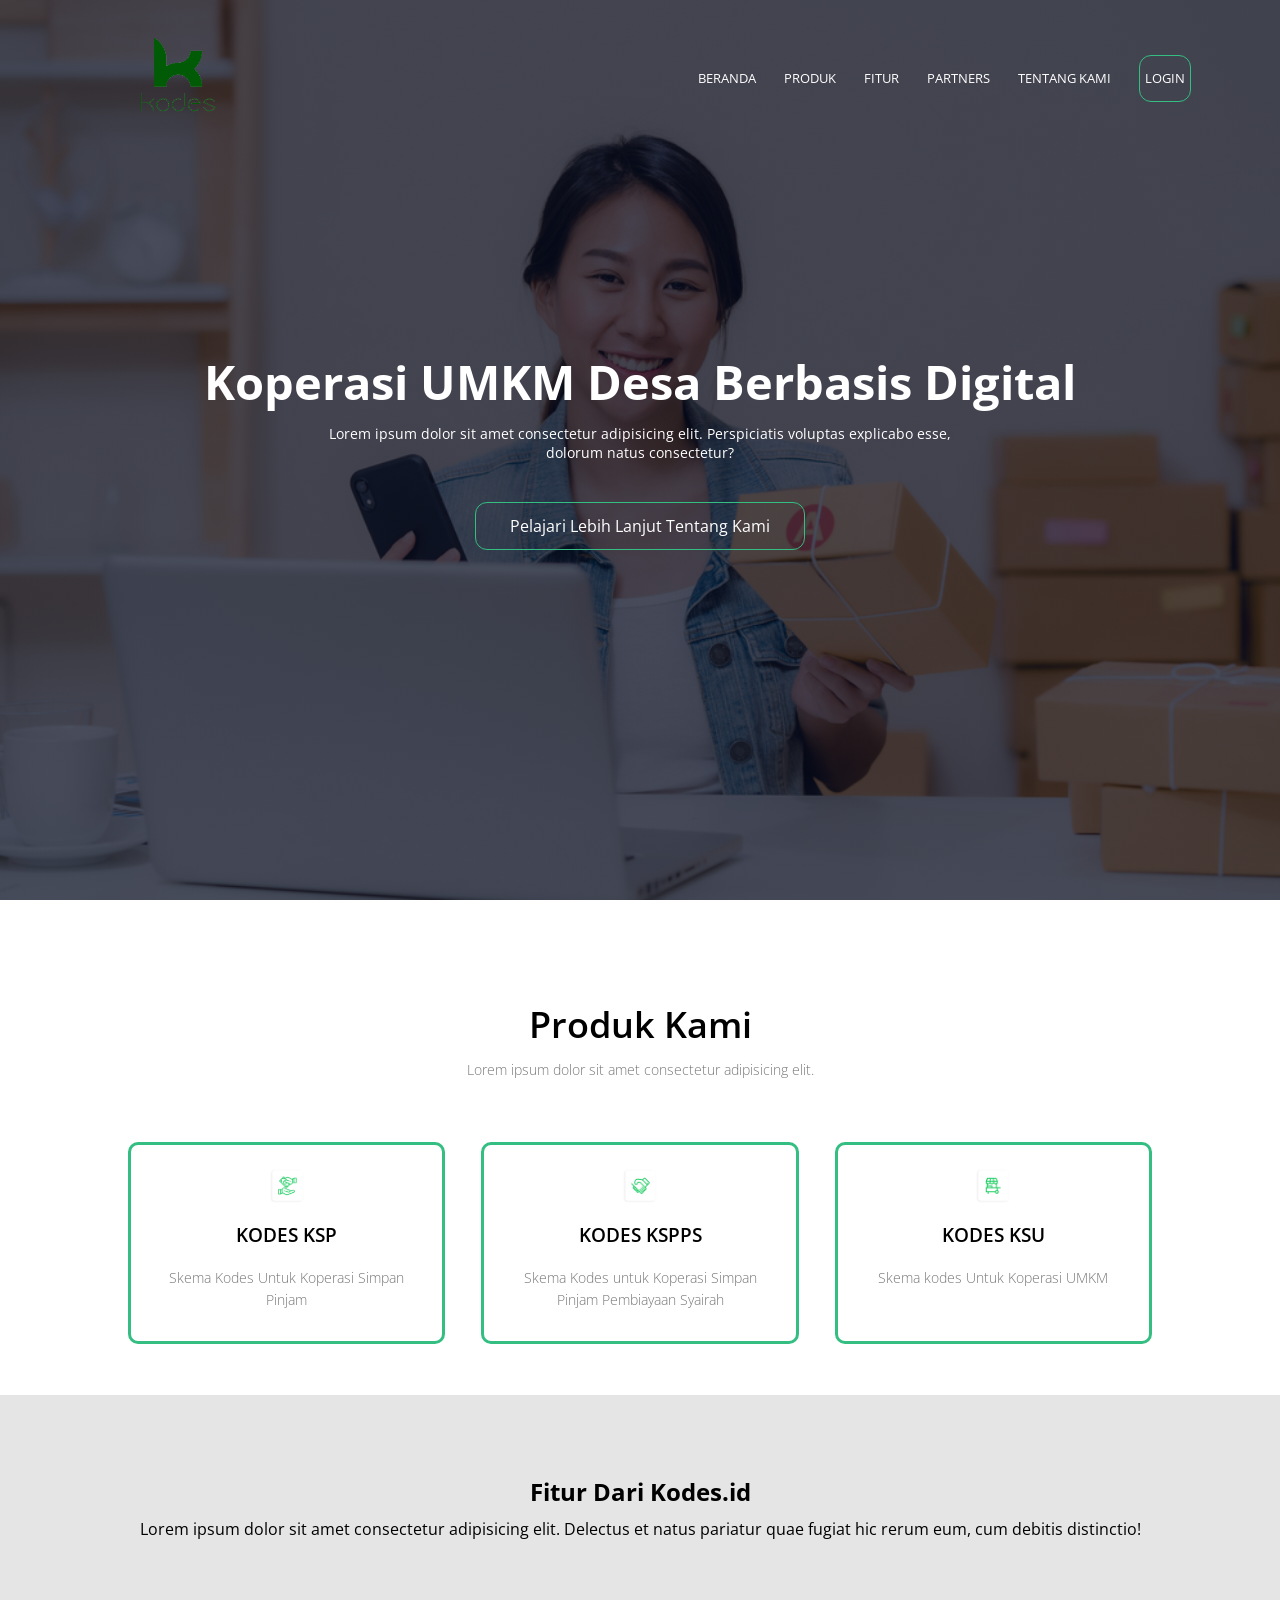
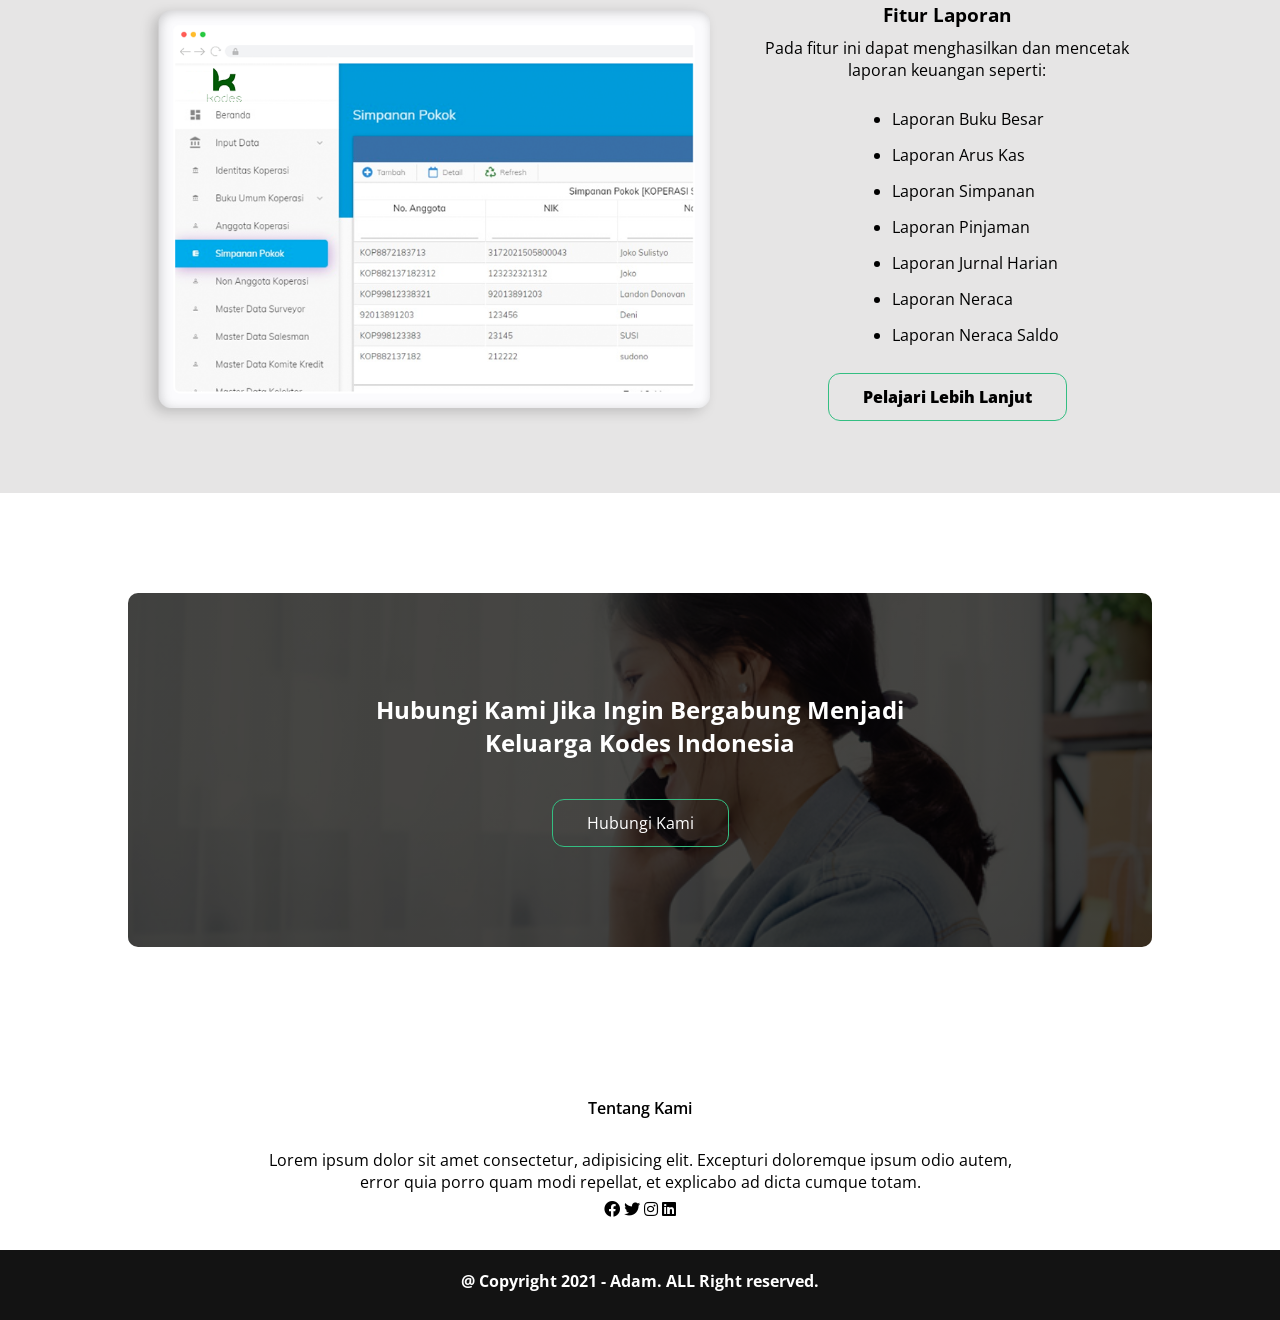
<file: index.html>
<!DOCTYPE html>
<html lang="en">
<head>
    <meta charset="UTF-8">
    <meta name="viewport" content="width=device-width, initial-scale=1.0">
    <title>Kodes : Koperasi UMKM Desa Digital</title>
    <link rel="stylesheet" href="style.css">
    <link rel="preconnect" href="https://fonts.googleapis.com">
<link rel="preconnect" href="https://fonts.gstatic.com" crossorigin>
<link href="https://fonts.googleapis.com/css2?family=Open+Sans:wght@300;400;500;600;700&display=swap" rel="stylesheet">
<link rel="stylesheet" href="https://cdnjs.cloudflare.com/ajax/libs/font-awesome/5.15.1/css/all.min.css">
</head>
<body>
    <section class="header">
        <nav>
            <a href="index.html"><img src="asset/logofix.png"></a>
            <div class="nav-links" id="navLinks">
                <i class="fas fa-times" onclick="hideMenu()"></i>
                <ul>
                    <li><a href="index.html">BERANDA</a></li>
                    <li><a href="#">PRODUK</a></li>
                    <li><a href="fitur.html">FITUR</a></li>
                    <li><a href="#">PARTNERS</a></li>
                    <li><a href="contact.html">TENTANG KAMI</a></li>
                    <li><a href="login.html" class="login-btn">LOGIN</a></li>
                </ul>
            </div>
            <i class="fas fa-bars" onclick="showMenu()"></i>
        </nav>

        <div class="text-box">
            <h1>Koperasi UMKM Desa Berbasis Digital</h1>
            <p>Lorem ipsum dolor sit amet consectetur adipisicing elit. Perspiciatis voluptas explicabo esse,<br> dolorum natus consectetur?</p>
            <a href="" class="core-btn">Pelajari Lebih Lanjut Tentang Kami</a>
        </div>
    </section>


    <!-- Produk -->

    <section class="produk">
        <h1>Produk Kami</h1>
        <p>Lorem ipsum dolor sit amet consectetur adipisicing elit.</p>

        <div class="row">
            <div class="produk-col" >
                <a href=""><img src="asset/icon_KSP.png" alt="KODES KSP" style="width:42px;height:42px;"></a>
                <h3>KODES KSP</h3>
                <p>Skema Kodes Untuk Koperasi Simpan Pinjam</p>
            </div>
            <div class="produk-col">
                <a href=""><img src="asset/icon_KSPPS.png" alt="KODES KSP" style="width:42px;height:42px;"></a>
                <h3>KODES KSPPS</h3>
                <p>Skema Kodes untuk Koperasi Simpan Pinjam Pembiayaan Syairah</p>
            </div>
            <div class="produk-col">
                <a href=""><img src="asset/icon_KSU.png" alt="KODES KSP" style="width:42px;height:42px;"></a>
                <h3>KODES KSU</h3>
                <p>Skema kodes Untuk Koperasi UMKM</p>
            </div>
        </div>
    </section>

    <!-- fitur -->

    <section class="bgfitur">
        <div class="fitur ">
        <h1>Fitur Dari Kodes.id</h1>
        <p>Lorem ipsum dolor sit amet consectetur adipisicing elit. Delectus et natus pariatur quae fugiat hic rerum eum, cum debitis distinctio!</p>

        <div class="row">
            <div class="fitur-col-left ">
                <img src="asset/image_fitur_2.png"> 
                
            </div>
            <div class="fitur-col-right">
                <h3>Fitur Laporan</h3>
                <P>Pada fitur ini dapat menghasilkan dan mencetak <br> laporan keuangan seperti: </P>
                <ul>
                    <li>Laporan Buku Besar</li>
                    <li>Laporan Arus Kas</li>
                    <li>Laporan Simpanan</li>
                    <li>Laporan Pinjaman</li>
                    <li>Laporan Jurnal Harian</li>
                    <li>Laporan Neraca</li>
                    <li>Laporan Neraca Saldo</li>
                </ul>
                <a href="fitur.html" class="core-btn">Pelajari Lebih Lanjut</a>
            </div>
        </div>
        </div>

    </section>

    <!-- Hubungi kami -->
<section class="cta">
    <h1>Hubungi Kami Jika Ingin Bergabung Menjadi<br> Keluarga Kodes Indonesia</h1>
    <a href="contact.html" class="core-btn">Hubungi Kami</a>
</section>

<!-- footer -->
<section class="footer">
    <h4>Tentang Kami</h4>
    <p>Lorem ipsum dolor sit amet consectetur, adipisicing elit. Excepturi doloremque ipsum odio autem,<br> error quia porro quam modi repellat, et explicabo ad dicta cumque totam.</p>
    <div class="icons">
        <i class="fab fa-facebook"></i>
        <i class="fab fa-twitter"></i>
        <i class="fab fa-instagram"></i>
        <i class="fab fa-linkedin"></i>
    </div>
</section>

<section class="cr">
    <h4> @ Copyright 2021 - Adam. ALL Right reserved.</h4>
</section>

    <!-- Toogle Menu -->
    <script>
        var navLinks = document.getElementById("navLinks");

        function showMenu(){
            navLinks.style.right="0";
        }
        function hideMenu(){
            navLinks.style.right="-200px";
        }

    </script>
</body>
</html>
</file>
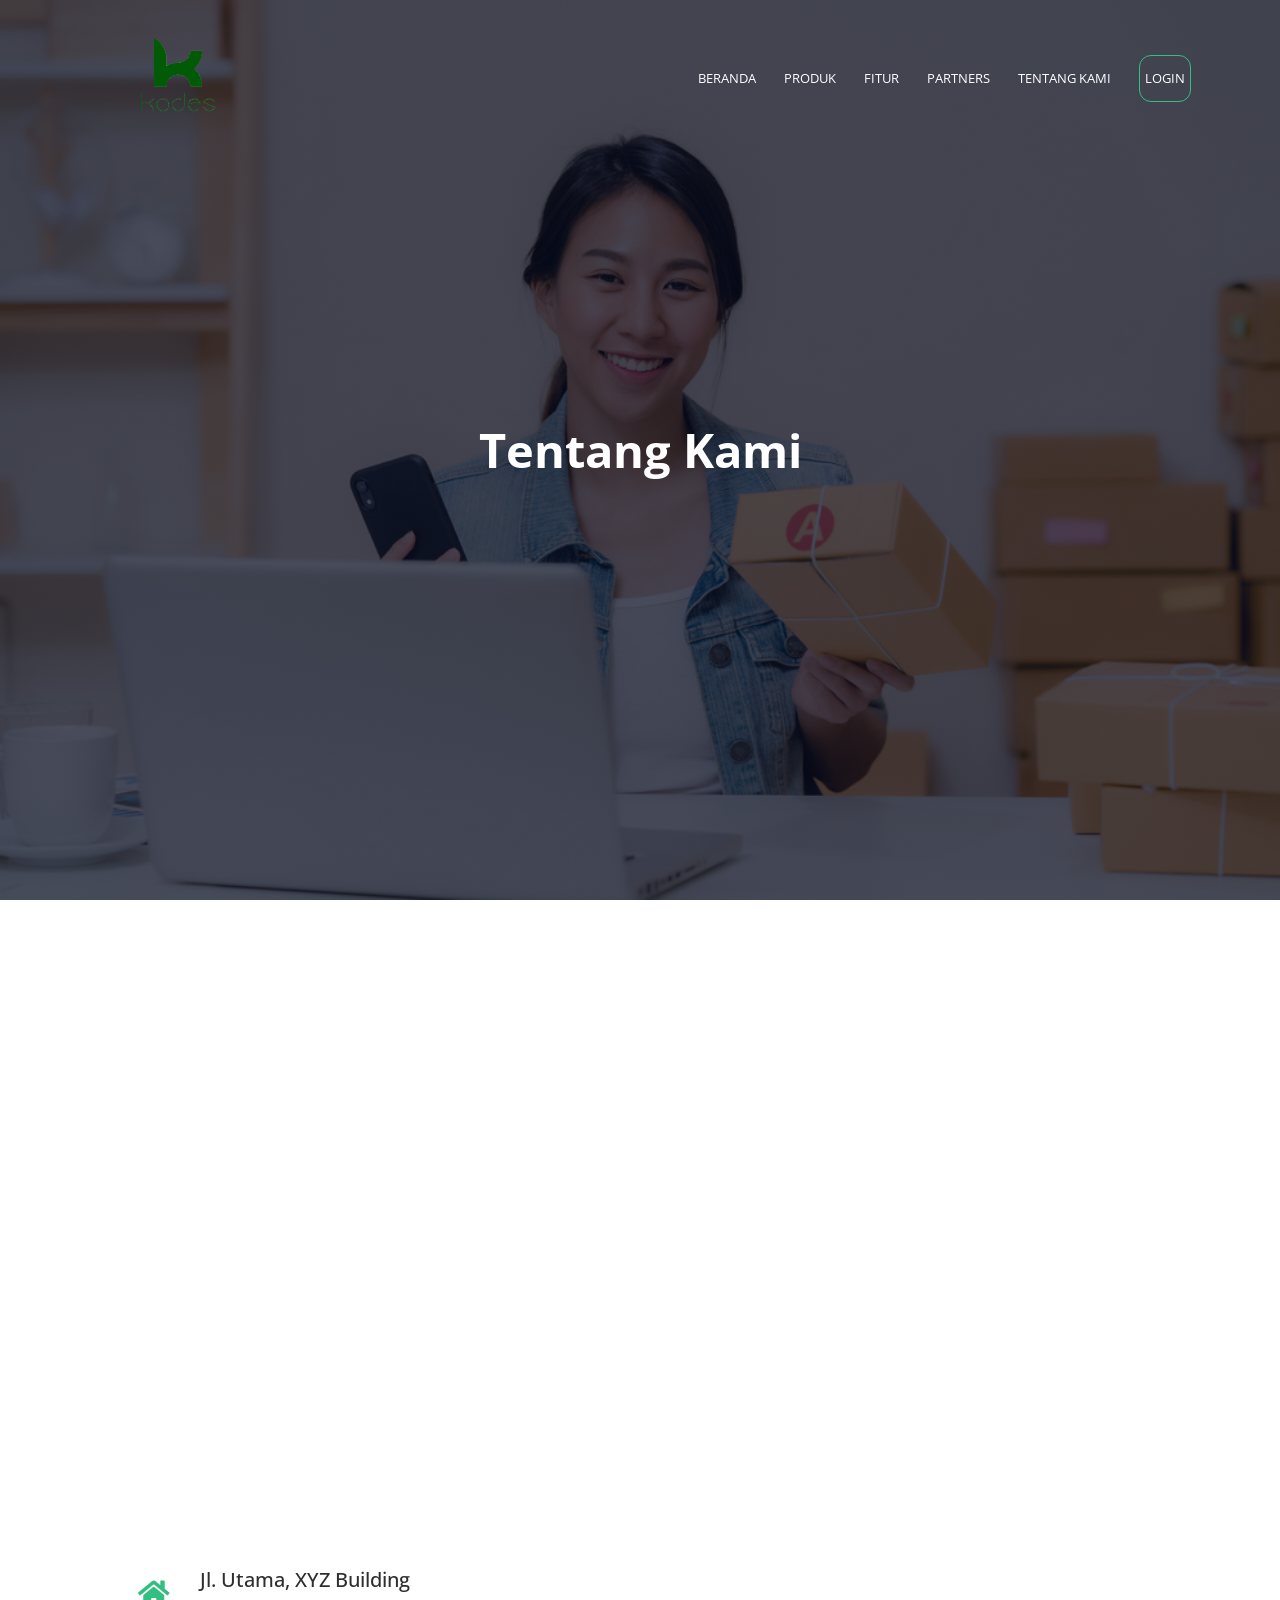
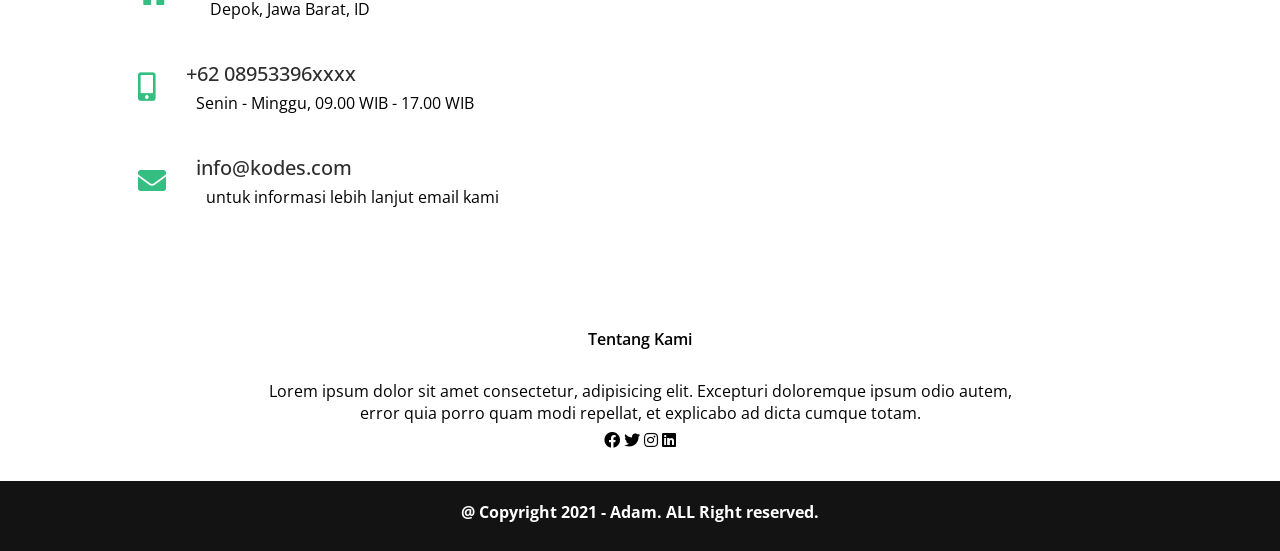
<file: contact.html>
<!DOCTYPE html>
<html lang="en">
<head>
    <meta charset="UTF-8">
    <meta name="viewport" content="width=device-width, initial-scale=1.0">
    <title>Kodes : Koperasi UMKM Desa Digital</title>
    <link rel="stylesheet" href="style.css">
    <link rel="preconnect" href="https://fonts.googleapis.com">
<link rel="preconnect" href="https://fonts.gstatic.com" crossorigin>
<link href="https://fonts.googleapis.com/css2?family=Open+Sans:wght@300;400;500;600;700&display=swap" rel="stylesheet">
<link rel="stylesheet" href="https://cdnjs.cloudflare.com/ajax/libs/font-awesome/5.15.1/css/all.min.css">
</head>
<body>
    <section class="header">
        <nav>
            <a href="index.html"><img src="asset/logofix.png"></a>
            <div class="nav-links" id="navLinks">
                <i class="fas fa-times" onclick="hideMenu()"></i>
                <ul>
                    <li><a href="index.html">BERANDA</a></li>
                    <li><a href="#">PRODUK</a></li>
                    <li><a href="fitur.html">FITUR</a></li>
                    <li><a href="#">PARTNERS</a></li>
                    <li><a href="contact.html">TENTANG KAMI</a></li>
                    <li><a href="login.html" class="login-btn">LOGIN</a></li>
                </ul>
            </div>
            <i class="fas fa-bars" onclick="showMenu()"></i>
        </nav>

        <div class="text-box">
            <h1>Tentang Kami</h1>
            
        </div>
    </section>

<section class="loc">
    <iframe src="https://www.google.com/maps/embed?pb=!1m18!1m12!1m3!1d3965.2037290221406!2d106.84844491434212!3d-6.367675364061634!2m3!1f0!2f0!3f0!3m2!1i1024!2i768!4f13.1!3m3!1m2!1s0x2e69ec6fac1d2609%3A0x78a1354db9b333d!2sJl.%20Utama%2C%20Tugu%2C%20Kec.%20Cimanggis%2C%20Kota%20Depok%2C%20Jawa%20Barat!5e0!3m2!1sid!2sid!4v1635995725706!5m2!1sid!2sid" width="600" height="450" style="border:0;" allowfullscreen="" loading="lazy"></iframe>
</section>

<section class="tentang-kami">
    <div class="row">
        <div class="tentang-col">
            <div>
                <i class="fas fa-home"></i>
                <span>
                <h5>Jl. Utama, XYZ Building</h5>
                <p>Depok, Jawa Barat, ID</p>
                </span>
            </div>
            <div>
                <i class="fas fa-mobile-alt"></i>
                <span>
                <h5>+62 08953396xxxx</h5>
                <p>Senin - Minggu, 09.00 WIB - 17.00 WIB</p>
                </span>
            </div>
            <div>
                <i class="fas fa-envelope"></i>
                <span>
                <h5>info@kodes.com</h5>
                <p>untuk informasi lebih lanjut email kami</p>
                </span>
            </div>
        </div>
    </div>

</section>

<!-- footer -->
<section class="footer">
    <h4>Tentang Kami</h4>
    <p>Lorem ipsum dolor sit amet consectetur, adipisicing elit. Excepturi doloremque ipsum odio autem,<br> error quia porro quam modi repellat, et explicabo ad dicta cumque totam.</p>
    <div class="icons">
        <i class="fab fa-facebook"></i>
        <i class="fab fa-twitter"></i>
        <i class="fab fa-instagram"></i>
        <i class="fab fa-linkedin"></i>
    </div>
</section>

<section class="cr">
    <h4> @ Copyright 2021 - Adam. ALL Right reserved.</h4>
</section>

    <!-- Toogle Menu -->
    <script>
        var navLinks = document.getElementById("navLinks");

        function showMenu(){
            navLinks.style.right="0";
        }
        function hideMenu(){
            navLinks.style.right="-200px";
        }

    </script>
</body>
</html>
</file>
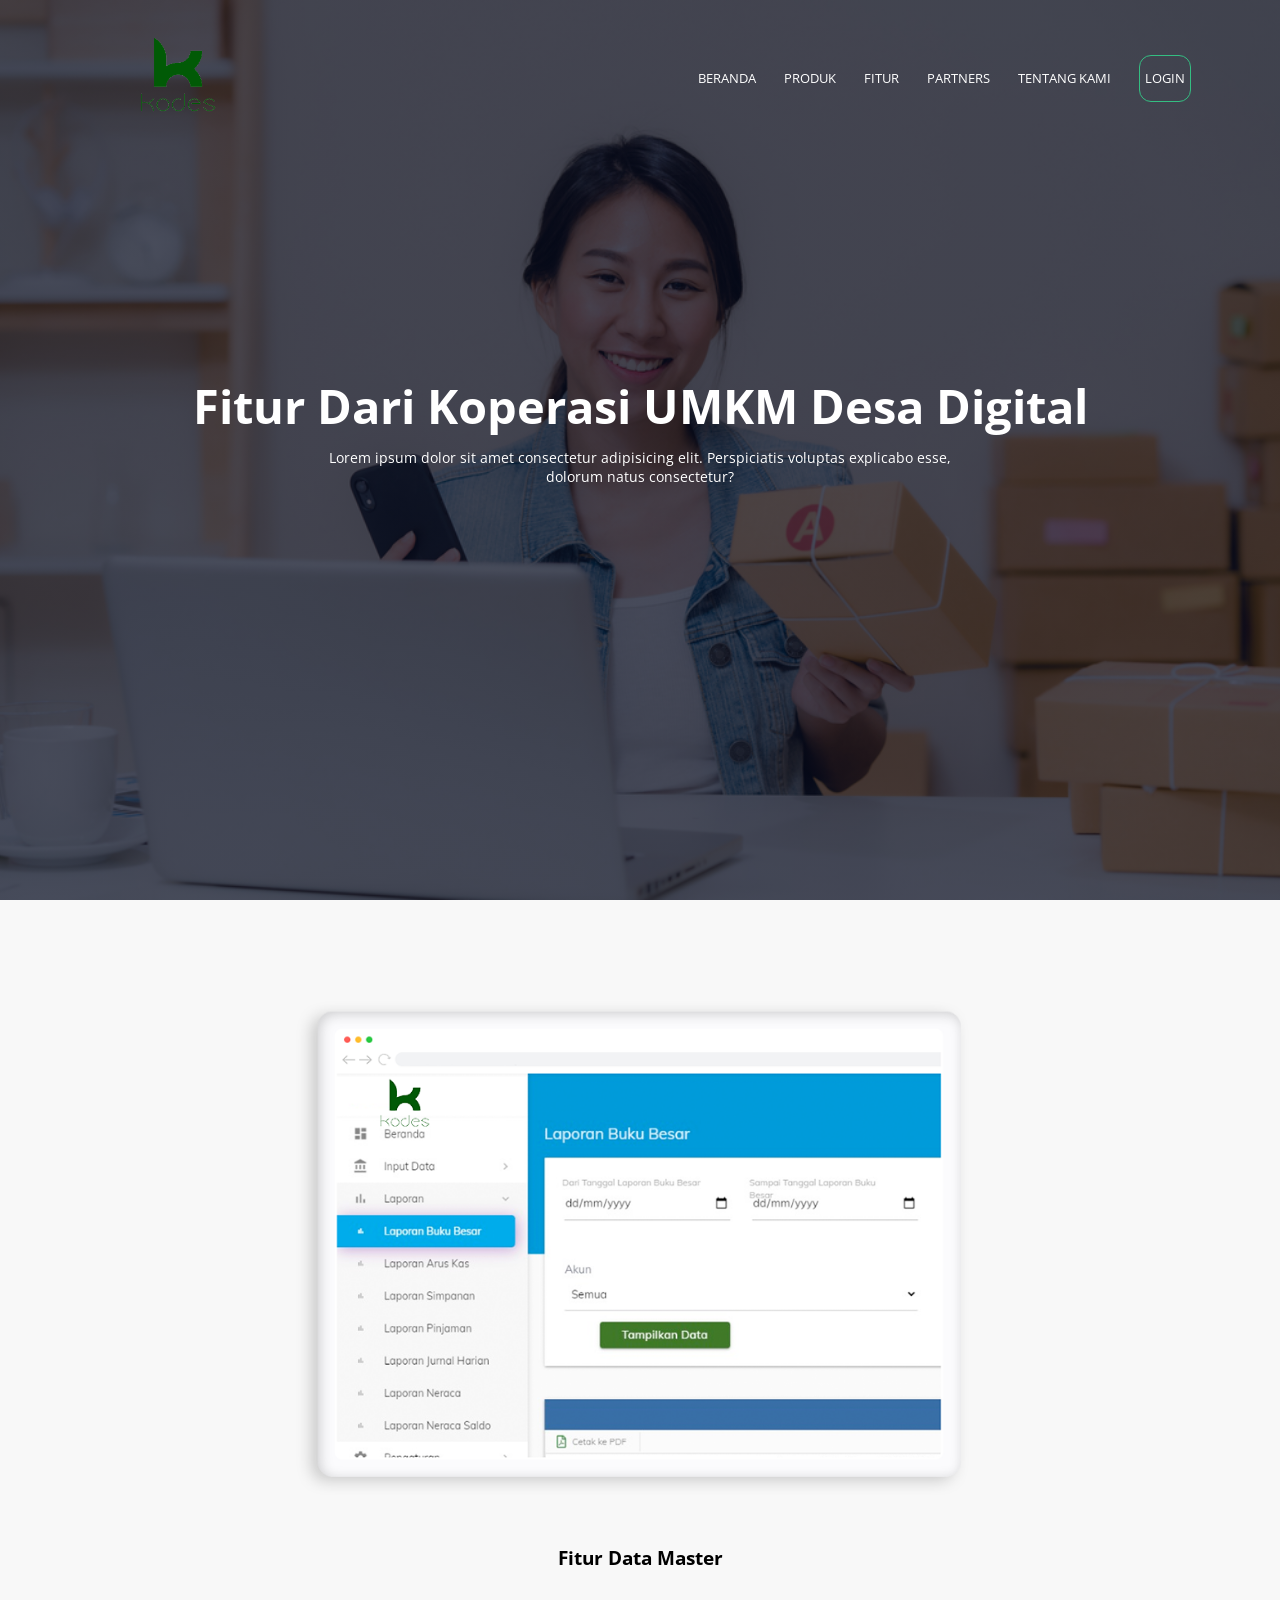
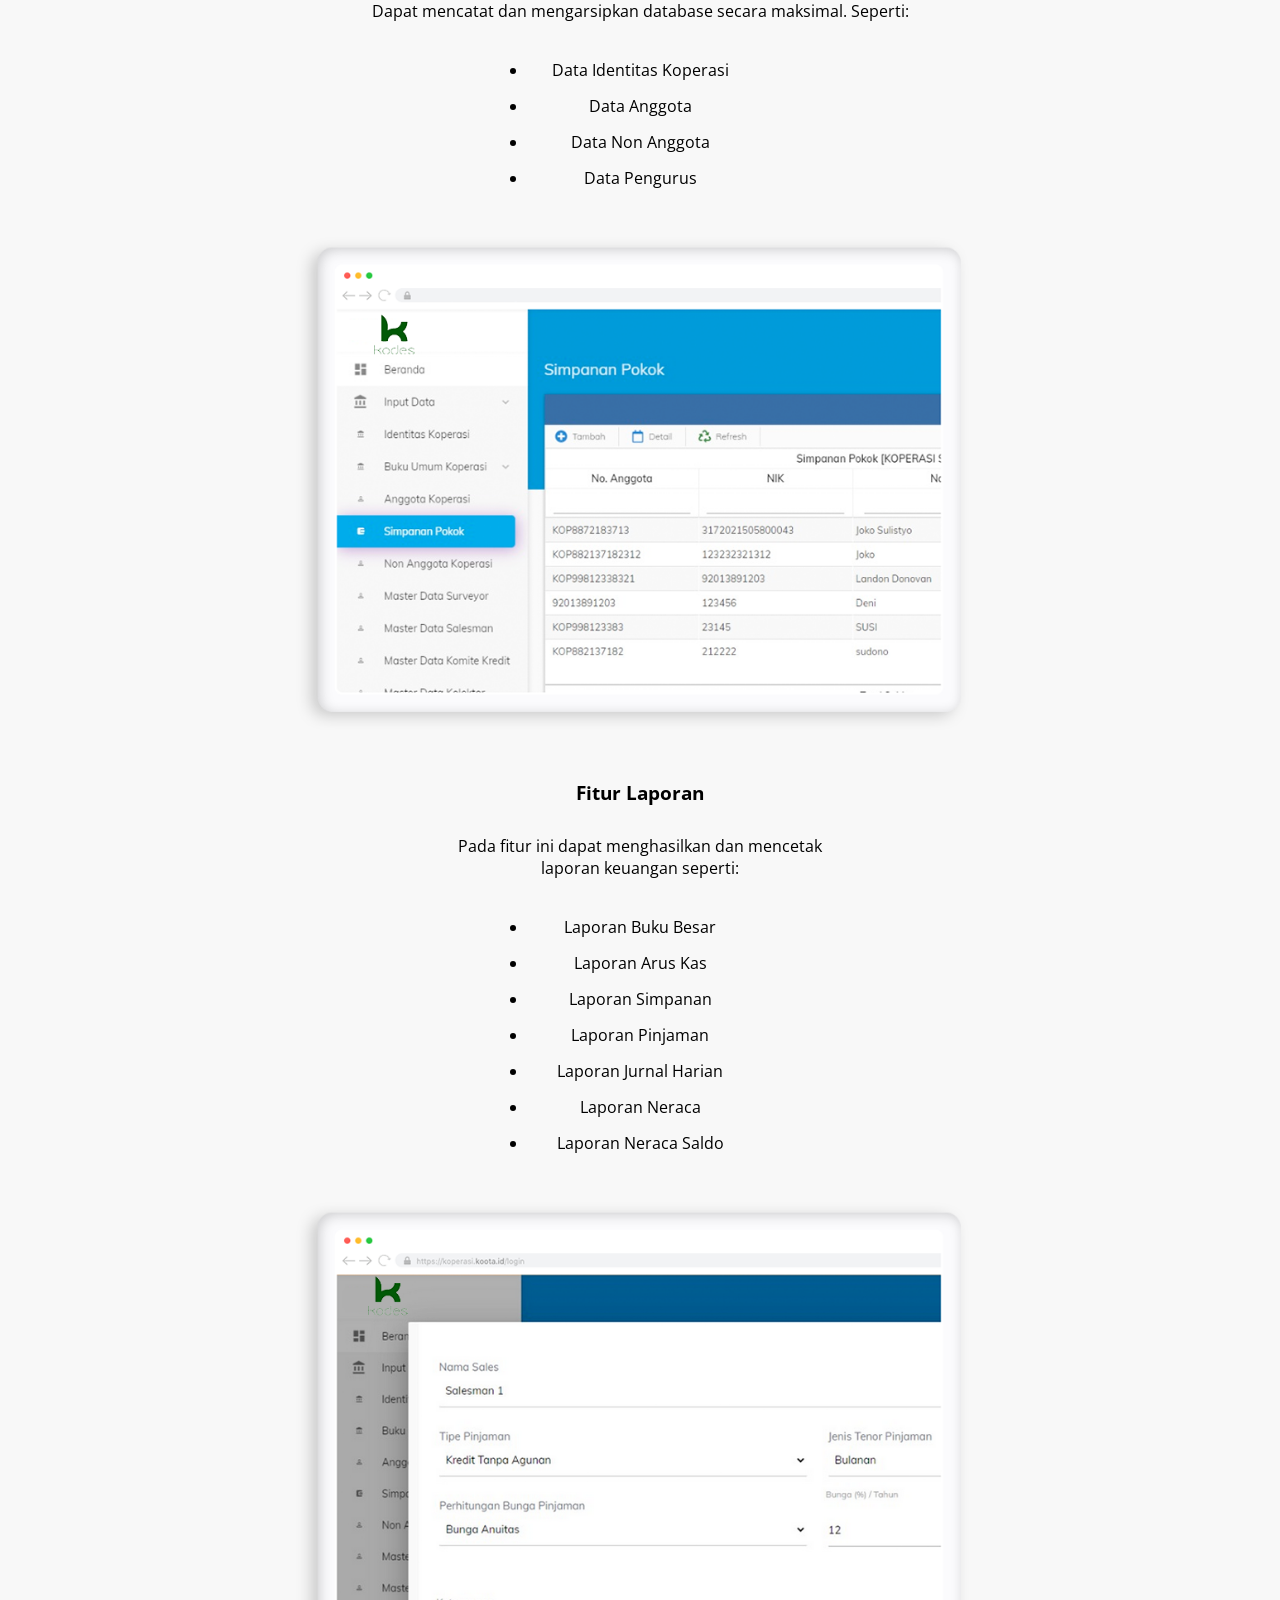
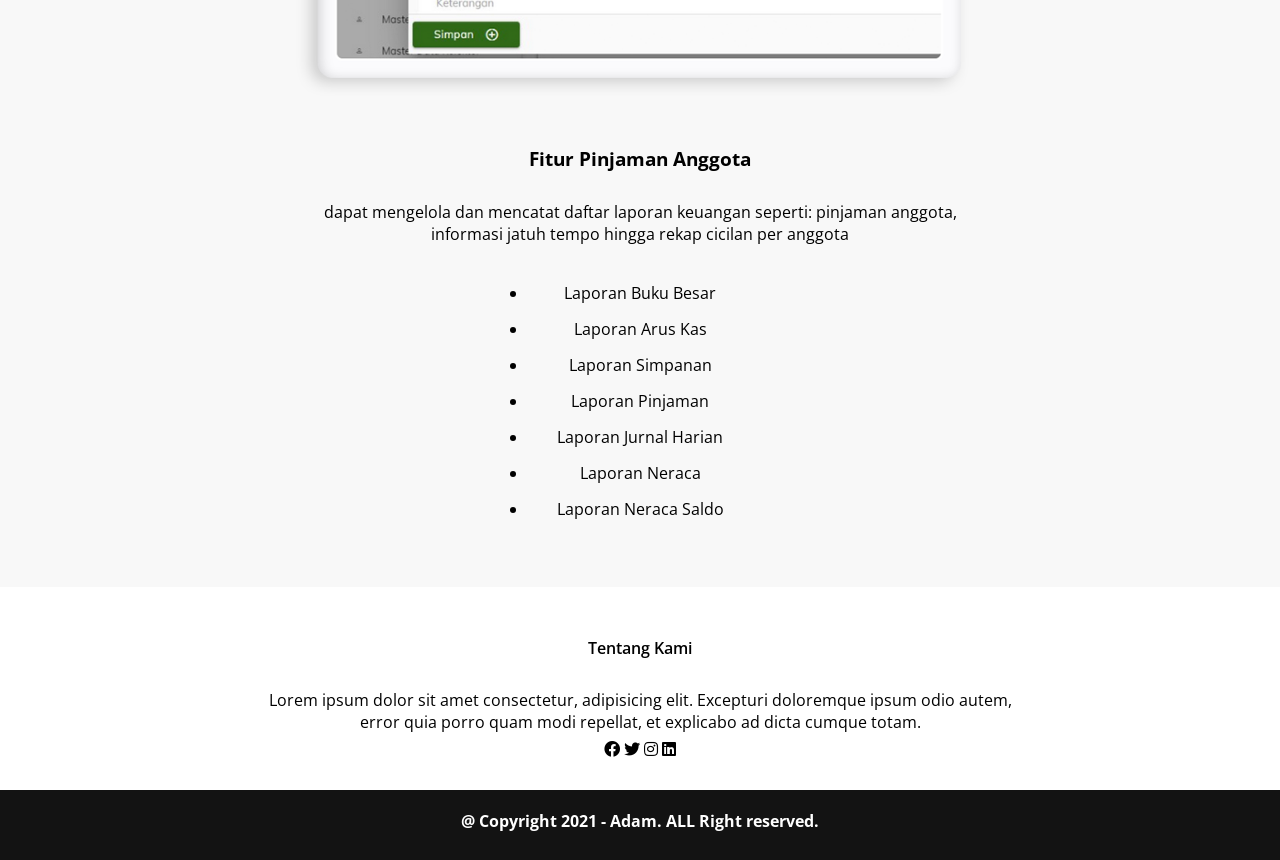
<file: fitur.html>
<!DOCTYPE html>
<html lang="en">
<head>
    <meta charset="UTF-8">
    <meta name="viewport" content="width=device-width, initial-scale=1.0">
    <title>Kodes : Koperasi UMKM Desa Digital</title>
    <link rel="stylesheet" href="style.css">
    <link rel="preconnect" href="https://fonts.googleapis.com">
<link rel="preconnect" href="https://fonts.gstatic.com" crossorigin>
<link href="https://fonts.googleapis.com/css2?family=Open+Sans:wght@300;400;500;600;700&display=swap" rel="stylesheet">
<link rel="stylesheet" href="https://cdnjs.cloudflare.com/ajax/libs/font-awesome/5.15.1/css/all.min.css">
</head>
<body>
    <section class="header">
        <nav>
            <a href="index.html"><img src="asset/logofix.png"></a>
            <div class="nav-links" id="navLinks">
                <i class="fas fa-times" onclick="hideMenu()"></i>
                <ul>
                    <li><a href="index.html">BERANDA</a></li>
                    <li><a href="#">PRODUK</a></li>
                    <li><a href="fitur.html">FITUR</a></li>
                    <li><a href="#">PARTNERS</a></li>
                    <li><a href="contact.html">TENTANG KAMI</a></li>
                    <li><a href="login.html" class="login-btn">LOGIN</a></li>
                </ul>
            </div>
            <i class="fas fa-bars" onclick="showMenu()"></i>
        </nav>

        <div class="text-box">
            <h1>Fitur Dari Koperasi UMKM Desa Digital</h1>
            <p>Lorem ipsum dolor sit amet consectetur adipisicing elit. Perspiciatis voluptas explicabo esse,<br> dolorum natus consectetur?</p>
        </div>
    </section>

    <section class="fiturwebpage">
        <div class="fiturmain">
            <div class="row1">
                <div class="fiturm-col-left">
                    <img src="asset/image_fitur_3.png">
                </div>
                <div class="fiturm-col-right">
                    <h3>Fitur Data Master</h3>
                    <P>Dapat mencatat dan mengarsipkan database secara maksimal. Seperti:</P>
                    <ul>
                        <li>Data Identitas Koperasi</li>
                        <li>Data Anggota</li>
                        <li>Data Non Anggota</li>
                        <li>Data Pengurus</li>
                    </ul>
                </div>
            </div>
            <div class="row2">
                <div class="fiturm-col-left">
                    <img src="asset/image_fitur_2.png">
                </div>
                <div class="fiturm-col-right">
                    <h3>Fitur Laporan</h3>
                    <P>Pada fitur ini dapat menghasilkan dan mencetak <br> laporan keuangan seperti: </P>
                    <ul>
                        <li>Laporan Buku Besar</li>
                        <li>Laporan Arus Kas</li>
                        <li>Laporan Simpanan</li>
                        <li>Laporan Pinjaman</li>
                        <li>Laporan Jurnal Harian</li>
                        <li>Laporan Neraca</li>
                        <li>Laporan Neraca Saldo</li>
                </div>
            </div>
            <div class="row3">
                <div class="fiturm-col-left">
                    <img src="asset/image_fitur_4.png">
                </div>
                <div class="fiturm-col-right">
                    <h3>Fitur Pinjaman Anggota</h3>
                    <P> dapat mengelola dan mencatat daftar laporan keuangan seperti: pinjaman anggota,<br> informasi jatuh tempo hingga rekap cicilan per anggota </P>
                    <ul>
                        <li>Laporan Buku Besar</li>
                        <li>Laporan Arus Kas</li>
                        <li>Laporan Simpanan</li>
                        <li>Laporan Pinjaman</li>
                        <li>Laporan Jurnal Harian</li>
                        <li>Laporan Neraca</li>
                        <li>Laporan Neraca Saldo</li>
                </div>
            </div>
        </div>
        

    </section>


    


<!-- footer -->
<section class="footer">
    <h4>Tentang Kami</h4>
    <p>Lorem ipsum dolor sit amet consectetur, adipisicing elit. Excepturi doloremque ipsum odio autem,<br> error quia porro quam modi repellat, et explicabo ad dicta cumque totam.</p>
    <div class="icons">
        <i class="fab fa-facebook"></i>
        <i class="fab fa-twitter"></i>
        <i class="fab fa-instagram"></i>
        <i class="fab fa-linkedin"></i>
    </div>
</section>

<section class="cr">
    <h4> @ Copyright 2021 - Adam. ALL Right reserved.</h4>
</section>

    <!-- Toogle Menu -->
    <script>
        var navLinks = document.getElementById("navLinks");

        function showMenu(){
            navLinks.style.right="0";
        }
        function hideMenu(){
            navLinks.style.right="-200px";
        }

    </script>
</body>
</html>
</file>
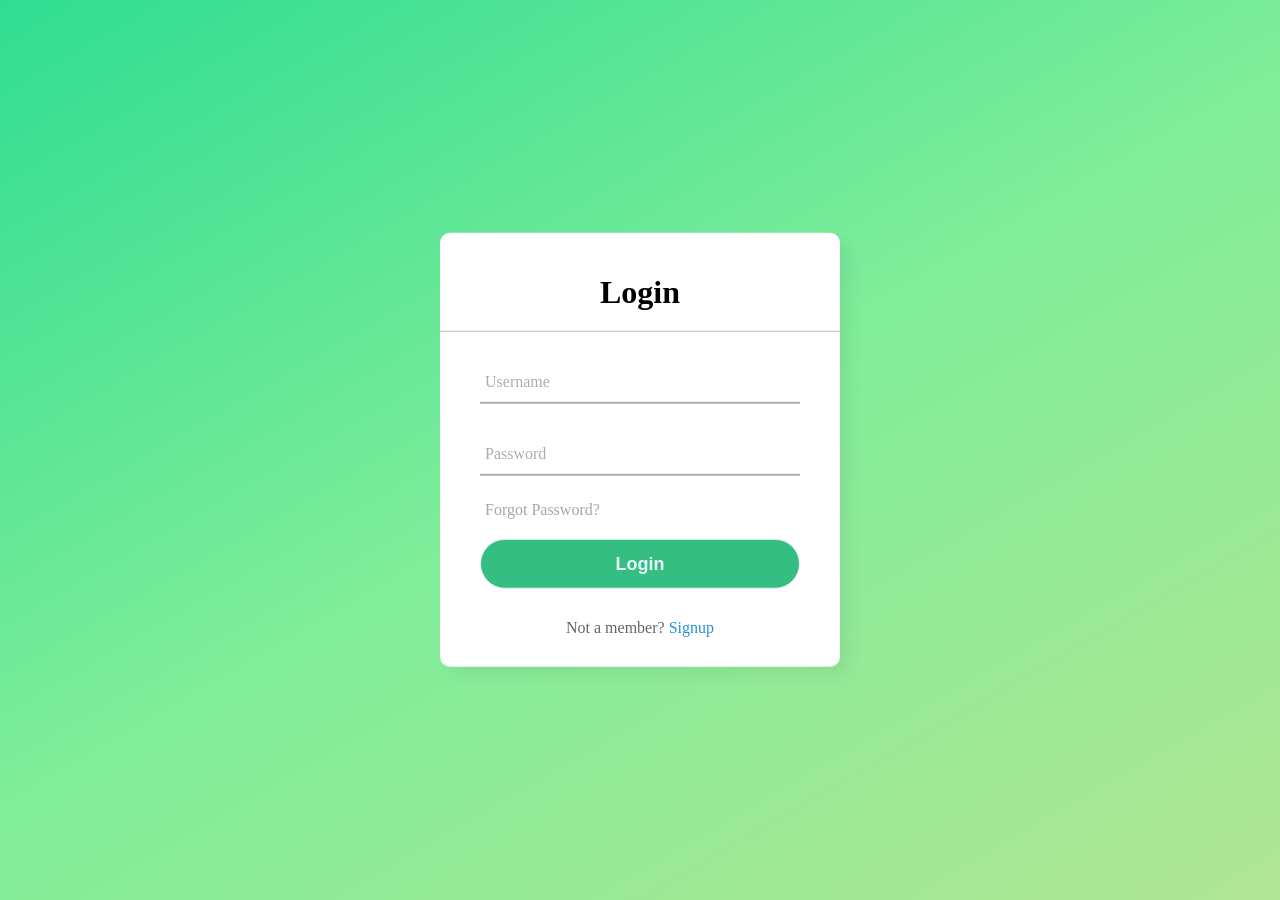
<file: login.html>
<!DOCTYPE html>
<html lang="en">
<head>
    <meta charset="UTF-8">
    <meta name="viewport" content="width=device-width, initial-scale=1.0">
    <title>Kodes : Koperasi UMKM Desa Digital</title>
    <link rel="stylesheet" href="login.css">
    <link rel="preconnect" href="https://fonts.googleapis.com">
<link rel="preconnect" href="https://fonts.gstatic.com" crossorigin>
<link href="https://fonts.googleapis.com/css2?family=Open+Sans:wght@300;400;500;600;700&display=swap" rel="stylesheet">
<link rel="stylesheet" href="https://cdnjs.cloudflare.com/ajax/libs/font-awesome/5.15.1/css/all.min.css">
</head>
<body>
    <div class="center">
      <h1>Login</h1>
      <form method="post">
        <div class="txt_field">
          <input type="text" required>
          <span></span>
          <label>Username</label>
        </div>
        <div class="txt_field">
          <input type="password" required>
          <span></span>
          <label>Password</label>
        </div>
        <div class="pass">Forgot Password?</div>
        <!-- <input type="submit" value="Login"> -->
        <input type="button" value="Login" class="button_active" onclick="location.href='index.html';" />
        <div class="signup_link">
          Not a member? <a href="#">Signup</a>
        </div>
      </form>
    </div>

</body>
</html>
</file>
<file: style.css>
*{
    margin: 0;
    padding: 0;
    font-family: 'Open Sans', sans-serif;
}
.header{
    min-height: 100vh;
    width: 100%;
    background-image: linear-gradient(rgba(4,9,30,0.7),rgba(4,9,30,0.7)),url(asset/banner.jpg);
    background-position: center;
    background-size: cover;
    position: relative;
}

.login-btn{
    display: inline-block;
    text-decoration: none;
    border: 1px solid #34BE82;
    border-radius: 12px;
    padding: 12px 5px;
    font-size: 13 px;
    background: transparent;
    position: relative;
    cursor: pointer;
}
.login-btn:hover{
    border: 1px solid #34BE82;
    background: #34BE82;
    transition: 1s;
}
nav{
    display: flex;
    padding: 2% 6%;
    justify-content: space-between;
    align-items: center;
    line-height: 1.6;
}
nav img{
    height: 100px;
}
.nav-links{
    flex: 1;
    text-align: right;
}
.nav-links ul li{
    list-style: none;
    display: inline-block;
    padding: 8px 12px;
    position: relative;
}
.nav-links ul li a{
    color: #fff;
    text-decoration: none;
    font-size: 13px;
}
.nav-links ul li::after{
    content: '';
    width: 0%;
    height: 2px;
    background: #34BE82;
    display: block;
    margin: auto;
    transition: 0.5s;
}
.nav-links ul li:hover::after{
    width: 100%;
}
.text-box{
    width: 90%;
    color: #fff;
    position: absolute;
    top: 50%;
    left: 50%;
    transform: translate(-50%,-50%);
    text-align: center;
}
.text-box h1{
    font-size: 47px;
}
.text-box p{
    margin: 10px 0 40px;
    font-size: 14px;
    color: #fff; 
}
.core-btn{
    display: inline-block;
    text-decoration: none;
    border-radius: 12px;
    color: #fff;
    border: 1px solid #34BE82;
    padding: 12px 34px;
    font-size: 13 px;
    background: transparent;
    position: relative;
    cursor: pointer;
}
.core-btn:hover{
    border: 1px solid #34BE82;
    background: #34BE82;
    transition: 1s;
}

nav .fas{
    display: none;
}
@media(max-width: 700px){
    .text-box h1{
        font-size: 20px;
    }
    .nav-links ul li{
        display: block;
    }
    .nav-links{
        position: absolute;
        background: #34BE82;
        height: 100vh;
        width: 200px;
        top: 0;
        right: -200px;
        text-align: left;
        z-index: 2;
        transition: 1s;
    }
    nav .fas{
        display: block;
        color: #fff;
        margin: 10px;
        font-size: 22px;
        cursor: pointer;

    }
    .nav-links ul{
        padding: 30px;
    }
}

/* Produk */



.produk{
    width: 80%;
    margin: auto;
    text-align: center;
    padding-top: 100px;
}
.produk h1{
    font-size: 36px;
    font-weight: 600;
}
.produk p{
    color: #777;
    font-size: 14px;
    font-weight: 300;
    line-height: 22px;
    padding: 10px;

}

.row{
    margin-top: 5%;
    display: flex;
    justify-content: space-between;
}
.produk-col{
    flex-basis: 31%;
    border: solid #34BE82;
    border-radius: 10px;
    margin-bottom: 5%;
    padding: 20px 12px;
    box-sizing: border-box;
    transition: 0.5s;
}

.produk-col h3{
    text-align: center;
    font-weight: 600;
    margin: 10px 0;
}
.produk-col:hover{
    box-shadow: 0 0 20px 0px #34BE82;
}
@media(max-width:700px){
    .row{
        flex-direction: column;
    }
}

/* fitur */
.bgfitur{
    width: 100%;
    background-color: rgb(230, 229, 229);
}
.fitur{
    width: 80%;
    margin: auto;
    text-align: center;
    padding: 60px 0;
    
}
.fitur h1{
    padding: 10px;
    padding-top: 20px;
}
.fitur p{
    padding-top: -20px;
}

.fitur-col-left {
    flex-basis: 60%;
}
.fitur-col-left img{
    width: 100%;
}
.fitur-col-right {
    flex-basis: 40%;
}
.fitur-col-right h3{
    padding: 10px;
}
.fitur-col-right ul{
    text-align: center;
    margin: 20px;
    margin-left: 150px;
}
.fitur-col-right ul li{
    padding: 7px 0;
    font-size: 16px;
    text-align: justify;   
}
.fitur-col-right a{
    color: black;
    font-weight: 800;
}


/* .fitur-btn{
    display: flex;
    text-decoration: none;
    border-radius: 12px;
    color: black;
    border: 1px solid #34BE82;
    padding: 12px 5px;
    font-size: 13 px;
    background: transparent;
    position: relative;
    cursor: pointer;
}
.fitur-btn:hover{
    border: 1px solid #34BE82;
    background: #34BE82;
    transition: 1s;
} */

/* Contact us */

.cta{
    margin: 100px auto;
    width: 80%;
    background-image: linear-gradient(rgba(0,0,0,0.7),rgba(0,0,0,0.7)),url(asset/contactus.jpg);
    background-position: center;
    background-size: cover;
    border-radius: 10px;
    text-align: center;
    padding: 100px 0;
}
.cta h1{
    color: #fff;
    margin-bottom: 40px;
    padding: 0;
}

@media(max-width:700px){
    .cta h1{
        font-size: 24px;
    }
}

/* Foooter */
.footer{
    width: 100%;
    text-align: center;
    padding: 30px 0;
}
.footer h4{
    margin-bottom: 25px;
    margin-top: 20px;
    font-weight: 600;
}
.footer p{
    padding: 5px;
}
.cr{
    width: 100%;
    height: 30px;
    background-color: rgb(19, 19, 19);
    padding: 20px 0 20px 0;
    text-align: center;
    color: #fff;
}

/* Tentang Kami */
.loc{
    width: 80%;
    margin: auto;
    padding: 80px 0;
}
.loc iframe{
    width: 100%;
}
.tentang-kami{
    width: 80%;
    margin: auto;
}
.tentang-col{
    flex-basis: 48%;
    margin-bottom: 30px;
}
.tentang-col div {
    display: flex;
    align-items: center;
    margin-bottom: 40px;
    
}
.tentang-col div .fas{
    font-size: 28px;
    color: #34BE82;
    margin: 10px;
    margin-right: 30px;
}
.tentang-col div p{
    padding: 0;
    margin-left: 10px;
    text-align: justify;
}
.tentang-col div h5{
    font-size: 20px;
    margin-bottom: 5px;
    color: #2e2e2e;
    font-weight: 500;
}

/* fiturwebpage */
.fiturwebpage{
    width: 100%;
    background-color: rgb(248, 248, 248);
}
.fiturmain{
    width: 80%;
    margin: auto;
    text-align: center;
    padding: 60px;
}

.fiturm-col-left{
    flex-basis: 60%;
}
.fiturm-col-left img{
    padding: 30px 0px 30px 0px;
    width: 70%;
}

.fiturm-col-right {
    flex-basis: 40%;

}
.fiturm-col-right h3{
    padding: 10px;
    padding-bottom: 30px;
}
.fiturm-col-right p{
    padding-bottom: 30px;
}
.fiturm-col-right ul{
    text-align: center;
    margin-left: 400px;

}
.fiturm-col-right ul li{
    padding: 7px 0;
    font-size: 16px;
    text-align: center;
    margin-right: 400px;
}
</file>
<file: login.css>
/* Login */
body{
    margin: 0;
    padding: 0;
    background: linear-gradient(150deg ,#2FDD92,#80ED99,#B1E693);
    height: 100vh;
    overflow: hidden;
  }
  .center{
    position: absolute;
    top: 50%;
    left: 50%;
    transform: translate(-50%, -50%);
    width: 400px;
    background: white;
    border-radius: 10px;
    box-shadow: 10px 10px 15px rgba(0,0,0,0.05);
  }
  .center h1{
    text-align: center;
    padding: 20px 0;
    border-bottom: 1px solid silver;
  }
  .center form{
    padding: 0 40px;
    box-sizing: border-box;
  }
  form .txt_field{
    position: relative;
    border-bottom: 2px solid #adadad;
    margin: 30px 0;
  }
  .txt_field input{
    width: 100%;
    padding: 0 5px;
    height: 40px;
    font-size: 16px;
    border: none;
    background: none;
    outline: none;
  }
  .txt_field label{
    position: absolute;
    top: 50%;
    left: 5px;
    color: #adadad;
    transform: translateY(-50%);
    font-size: 16px;
    pointer-events: none;
    transition: .5s;
  }
  .txt_field span::before{
    content: '';
    position: absolute;
    top: 40px;
    left: 0;
    width: 0%;
    height: 2px;
    background: #2691d9;
    transition: .5s;
  }
  .txt_field input:focus ~ label,
  .txt_field input:valid ~ label{
    top: -5px;
    color: #2691d9;
  }
  .txt_field input:focus ~ span::before,
  .txt_field input:valid ~ span::before{
    width: 100%;
  }
  .pass{
    margin: -5px 0 20px 5px;
    color: #a6a6a6;
    cursor: pointer;
  }
  .pass:hover{
    text-decoration: underline;
  }
  input[type="button"]{
    width: 100%;
    height: 50px;
    border: 1px solid;
    background: #34BE82;
    border-radius: 25px;
    font-size: 18px;
    color: #e9f4fb;
    font-weight: 700;
    cursor: pointer;
    outline: none;
  }
  input[type="button"]:hover{
    border-color: #34BE82;
    transition: .5s;
  }
  .signup_link{
    margin: 30px 0;
    text-align: center;
    font-size: 16px;
    color: #666666;
  }
  .signup_link a{
    color: #2691d9;
    text-decoration: none;
  }
  .signup_link a:hover{
    text-decoration: underline;
  }
</file>
